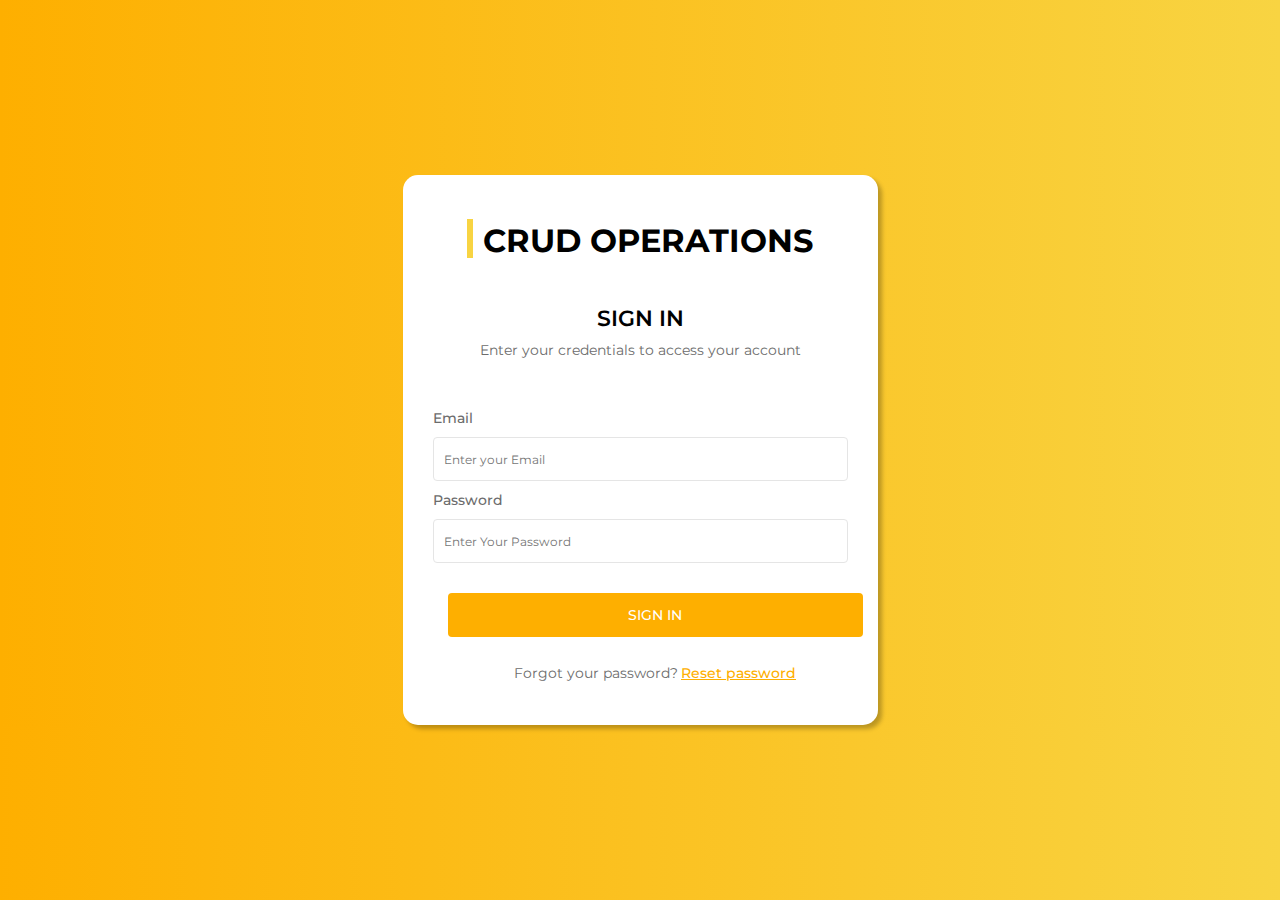
<file: index.html>
<!DOCTYPE html>
<html lang="en">
<head>
    <meta charset="UTF-8">
    <meta name="viewport" content="width=device-width, initial-scale=1.0">
    <link rel="stylesheet" href="./css/styles.css">
    <script src="./js/main.js" defer type="module"></script>
    <title>Document</title>
</head>
<body>
    <main>
        <section class="form_container">
            <div class="form">
                <div class="tittle">
                    <div class="line">
                    <img src="../storage/img/Line.png" alt="">
                    </div>
                    <div class="name">
                    <p>CRUD OPERATIONS</p>
                    </div>
                </div>
                <div class="sign_in">
                    <h1>SIGN IN</h1>
                </div>
                <div class="text">
                    <p>Enter your credentials to access your account</p>
                </div>
                <div class="email_cont">
                    <form action="post">
                        <div class="text_email">
                            <p>Email</p>
                        </div>
                        <div class="user">
                            <input class="space" type="email" name="email" id="email" placeholder="Enter your Email">
                        </div>
                        <div class="text_password">
                            <p>Password</p>
                        </div>
                        <div class="password_cont">
                            <input class="space" type="password" name="password" id="password" placeholder="Enter Your Password">
                        </div>
                        <div class="button_cont">
                            <button class="button" type="submit" value="SIGN IN" onclick="window.location.href='views/workspace.html'">SIGN IN</button>
                        </div>
                        <div class="forgot">
                            <p>Forgot your password?</p> <a href="#">Reset password</a>
                        </div>
                    </form>
                </div>

                </div>
            </div>

        </section>
    </main>
</body>
</html>
</file>
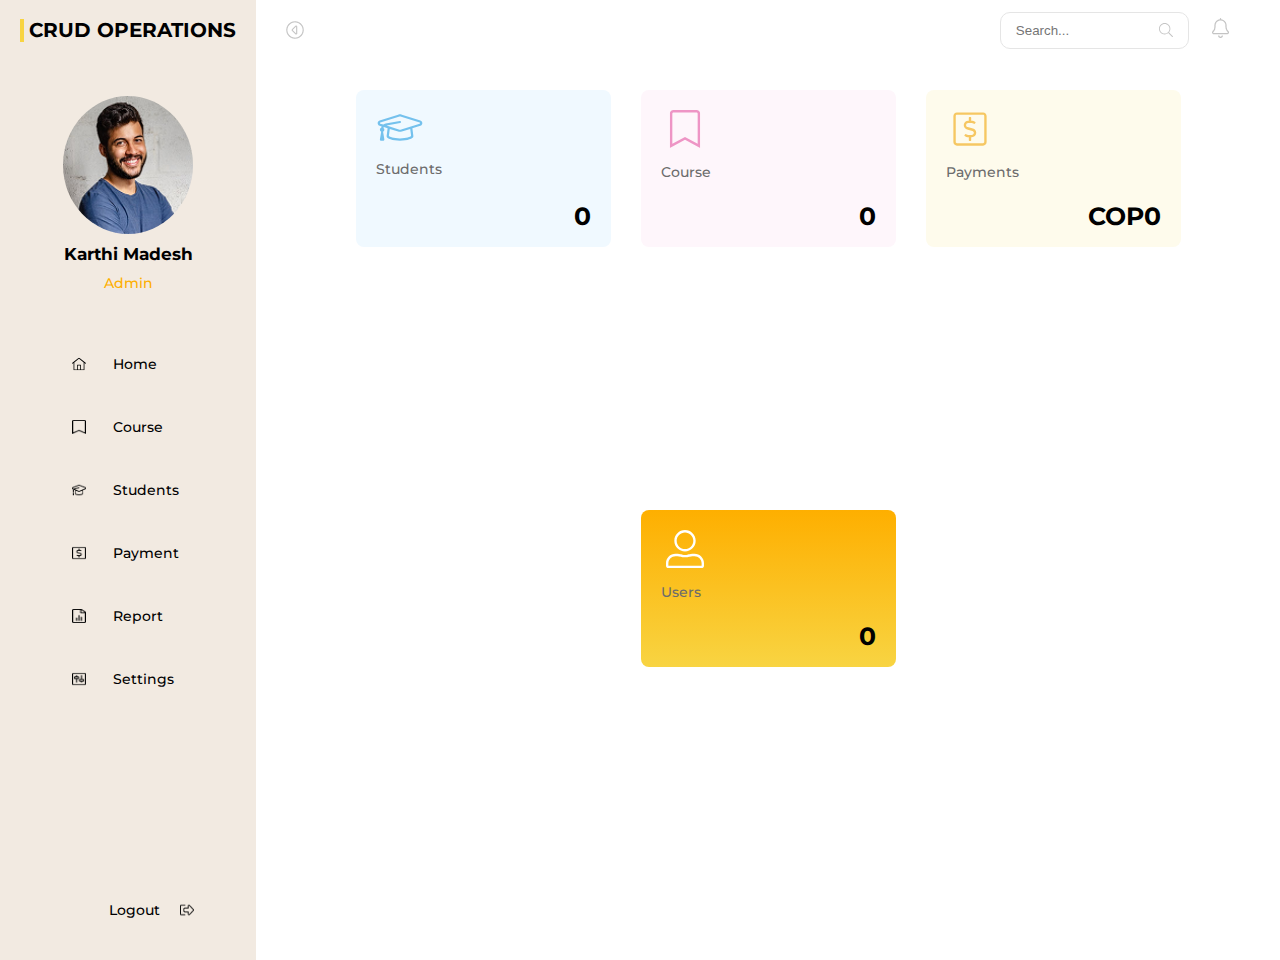
<file: views/workspace.html>
<!DOCTYPE html>
<html lang="en">
<head>
    <meta charset="UTF-8">
    <meta name="viewport" content="width=device-width, initial-scale=1.0">
    <link rel="stylesheet" href="/css/workspace.css">
    <script src="../js/dashbord/dashboard.js" defer type="module"></script>
    <title>Document</title>
</head>
<body>
    <header class="header">
        <div class="return">
            <a href="#">
                <img src="/storage/img/Arrow.png">
            </a>
        </div>
        <div class="container_options">
            <div class="search">
                <input type="text" placeholder="Search...">
                <img src="/storage/img/search 1.svg" alt="">
            </div>
            <div class="noti">
                <a href="#">
                    <img src="/storage/img/Notification.png">
                </a>
            </div>
        </div>
    </header>
    <nav>
        <div class="container_logo">
            <a href="#">
                <img src="/storage/img/Line_Logo.png" alt="">
                <h1>CRUD OPERATIONS</h1>
            </a>
        </div>
        <section class="container_user">
            <img src="/storage/img/Profile_Img.png" alt="">
            <h2>Karthi Madesh</h2>
            <label>Admin</label>
        </section>
        <section class="container_menu">
            <div class="menu_nav" data-section="Home">
                <img src="/storage/img/Home_menu_nav.svg" alt="">
                <button onclick="changeContent('Home')">Home</button>
            </div>
            <div class="menu_nav">
                <img src="/storage/img/Course_Menu.png" alt="">
                <button onclick="changeContent('Course')" data-section="Home">Course</button>
            </div>
            <div class="menu_nav">
                <img src="/storage/img/Students_Menu.png" alt="">
                <button onclick="changeContent('Students')" data-section="Home">Students</button>
            </div>
            <div class="menu_nav">
               <img src="/storage/img/Payment_Menu.png" alt="">
                <button onclick="changeContent('Payment')" data-section="Home">Payment</button>
            </div>
            <div class="menu_nav">
                <img src="/storage/img/Report_Menu.png" alt="">
                <button onclick="changeContent('Report_menu_nav')" data-section="Home">Report</button>
            </div>
            <div class="menu_nav">
                <img src="/storage/img/Settings_Menu.png" alt="">
                <button onclick="changeContent('Settings')" data-section="Home">Settings</button>
            </div>
            <div class="log_out menu_nav">
                <button onclick="window.location.replace('../index.html')">Logout</button>
                <img src="/storage/img/Sign_Out_Menu.png" alt="">
            </div>
        </section>
    </nav>

    <main id="content">
HOLAS
    </main>
</body>
</html>
</file>
<file: css/styles.css>
@import url(variable.css);

*{
    margin: 0;
    padding: 0;
    box-sizing: border-box;
}

body {
    background-image: linear-gradient(to right, var(--color-2), var(--color-8));
}

main{
    display: flex;
    justify-content: center;
    align-items: center;
    padding-top: 175px;
}

.form_container{
    width: 475px;
    height: 550px;
    background-color: var(--color-3);
    border-radius: 15px;
    box-shadow: 4px 4px 4px hsla(0, 0%, 0%, 0.250);
}

.tittle{
    display: flex;
    flex-direction: row;
    align-items: center;
    padding-top: 44px;
    justify-content: center;
    gap: 10px;
}

.name{
    font-family: "Montserrat-Bold";
    font-size: 32px;
    color: var(--color-1);
}

.sign_in{
    padding-top: 43px;
    display: flex;
    justify-content: center;
    align-items: center;
}

.sign_in h1{
    font-family: "Montserrat-SemiBold";
    font-size: 22px;
    color: var(--color-1);
}

.text{
    padding-top: 9px;
    display: flex;
    justify-content: center;
    align-items: center;
}

.text p{
    font-family: "Montserrat-Regular";
    font-size: 14px;
    color: var(--color-6);
}

.email_cont{
    padding-top: 50px;
    padding-left: 30px;
}

.text_email p{
    font-family: "Montserrat-Medium";
    font-size: 14px;
    color: var(--color-6);
}

.user{
    padding-top: 10px;
}

.user input{
    width: 415px;
    height: 44px;
    border-radius: 4px;
    font-family:  "Montserrat-Regular";
    font-size: 12px;
    color: var(--color-1);
    border: 1px solid var(--color-7);
}

.text_password{
    padding-top: 10px;
}

.text_password p{
    font-family: "Montserrat-Medium";
    font-size: 14px;
    color: var(--color-6);
}

.password_cont{
    padding-top: 10px;
}

.password_cont input{
    width: 415px;
    height: 44px;
    border-radius: 4px;
    font-family:  "Montserrat-Regular";
    font-size: 12px;
    color: var(--color-1);
    border: 1px;
    border: 1px solid var(--color-7);

    
}

.space{
    padding: 10px;
    font-family:  "Montserrat-Regular";
    font-size: 12px;
    color: var(--color-1);
}

.button_cont{
    display: flex;
    justify-content: center;
    align-items: center;
    padding-top: 30px;
}

button{
    width: 415px;
    height: 44px;
    background-color: var(--color-2);
    font-family: "Montserrat-Medium";
    font-size: 14px;
    color: var(--color-3);
    border-radius: 4px;
    border: none;
    
}

button :hover{
    background-color: var(--color-15);
}

.forgot{
    display: flex;
    flex-direction: row;
    justify-content: center;
    padding-top: 27px;
    gap: 3px;
}

.forgot p{
    font-family: "Montserrat-Regular";
    font-size: 14px;
    color: var(--color-6);
}

.forgot a{
    font-family: "Montserrat-Medium";
    font-size: 14px;
    color: var(--color-2);
}
</file>
<file: css/workspace.css>
@import url(variable.css);


*{
    margin: 0;
    padding: 0;
    box-sizing: border-box;
}

body{
    height: 100vh;
    display: grid;
    grid-template-columns: repeat(13, 1fr);
    grid-template-rows: 60px auto;
    grid-template-areas: "nav header header header header header header header header header header header header"
                         "nav main main main main main main main main main main main main";
}




/*-----------------------------HEADER------------------------------------*/
.header{
    grid-area: header;
    width: auto;
    height: 60px;
    display: flex;
    justify-content: space-between;
}

.return {
    margin: 21px 0 21px 30px;
}
.return img{
    width: 18px;
    height: 18px;
}
.container_options {
    display: flex;
    margin: 20px 51px 20px 0;
    align-items: center;
    gap: 10%;
}
.search {
    width: 212px;
    height: 37px;
    display: flex;
    border: 1px solid var(--color-7);
    border-radius: 10px;
    align-items: center;
    padding: 10px;
    justify-content: space-around;
}
.search input{
    width: 80%;
    border: none;
    outline: none;
}
.search img{
    width: 14px;
    height: 14px;
}
.noti img{
    width: 17px;
    height: 20px;
}


/*-----------------------------NAVEGATION------------------------------------*/

.main_container {
    
    display: flex;
    flex-direction: row;
}

nav {
    width: 20vw;
    height: 1600%;
    background-color: var(--color-10);
    display: flex;
    flex-direction: column;
    align-items: center;    
}

.container_logo {
    width: 219.5px;
    height: 24px;
    margin-top: 18px;

}

.container_logo a {
    display: flex; 
    gap: 5px;
    justify-content: center;
    align-items: center;
    text-decoration: none;
    
}
.container_logo a h1{
    font-family: "Montserrat-Bold";
    font-size: 20px;
    color: var(--color-1);
}


.container_user {
    width: 130px;
    height: 196px;
    margin-top: 54px;
    display: flex;
    flex-direction: column;
    gap: 10px;
    align-items: center;
}
.container_user img{
    width: 130px;
    height: 214px;
    border-radius: 100%;
}
.container_user h2{
    font-family: "Montserrat-Bold";
    font-size: 17px;
    color: var(--color-1);
}
.container_user label{
    font-family: "Montserrat-Medium";
    font-size: 14px;
    color: var(--color-2);
}
.container_menu {
    height: auto;
    display: flex;
    flex-direction: column;
    gap: 22px;
    margin-top: 20%;
}


.menu_nav {
    /* background: red; */
    width: 193px;
    display: flex;
    align-items: center; 
    height: 41px;
    padding: 0 40px;
    border-radius: 4px;
}

.menu_nav img {
    width: 14px;
    height: 14px;
}

.menu_nav button {
    background: transparent;
    flex-grow: 1;
    text-align: left;
    border: none;
    font-family: "Montserrat-Medium";
    font-size: 14px;
    height: 100%;
    margin-left: 27px;
    cursor: pointer;
}

.log_out {
    margin-top: 87%;
    width: 193px;
    display: flex;
    align-items: center; 
    justify-content: center;
    height: 41px;
    padding: 0 10px;
}
.log_out button{
    background: transparent;
    flex-grow: 0.5;
    text-align: center;
    border: none;
    font-family: "Montserrat-Medium";
    font-size: 14px;
    height: 100%;
    cursor: pointer;
}
.log_out img{
    width: 14px;
    height: 14px;
}

.menu_nav.active {
    background-color: var(--color-2);
}





/*-----------------------------MAIN_CONTENT-----------------------------------*/


main{
    margin-top: 30px;
    grid-area: main;
    display: flex;
    flex-wrap: wrap;
    justify-content: center;
    gap: 30px;
 }
 .div__container{
     width: 255px;
     height: 157px;
     background: #eee;
     display: flex;
     flex-direction: column;
     justify-content: space-between;
     align-items: flex-end;
     border-radius: 8px;
 }
 #students{
    background: var(--color-14);
 }
 #course{
    background: var(--color-17);
 }
 #payment{
    background: var(--color-18);
 }
 #user{
    background: var(--color-19);
 }
 .div__container div{
     /* background: #b9b9b9; */
     width: 100%;
     height: 58%;
     display: flex;
     flex-direction: column;
     padding: 20px;
     gap: 15px;
 }
 .div__container div span{
    font-family: "Montserrat-Medium";
    font-size: 14px;
    color: var(--color-6);
 }
 .div__container img{
    width: 48px;
    height: 38px;
 }
 .div__container strong{
    margin: 20px;
    font-family: "Montserrat-Bold";
    font-size: 25px;
 }

 #payment > strong{
     position: relative;
 }
 #payment > strong::before{
     content: attr(data-format);
 }
</file>
